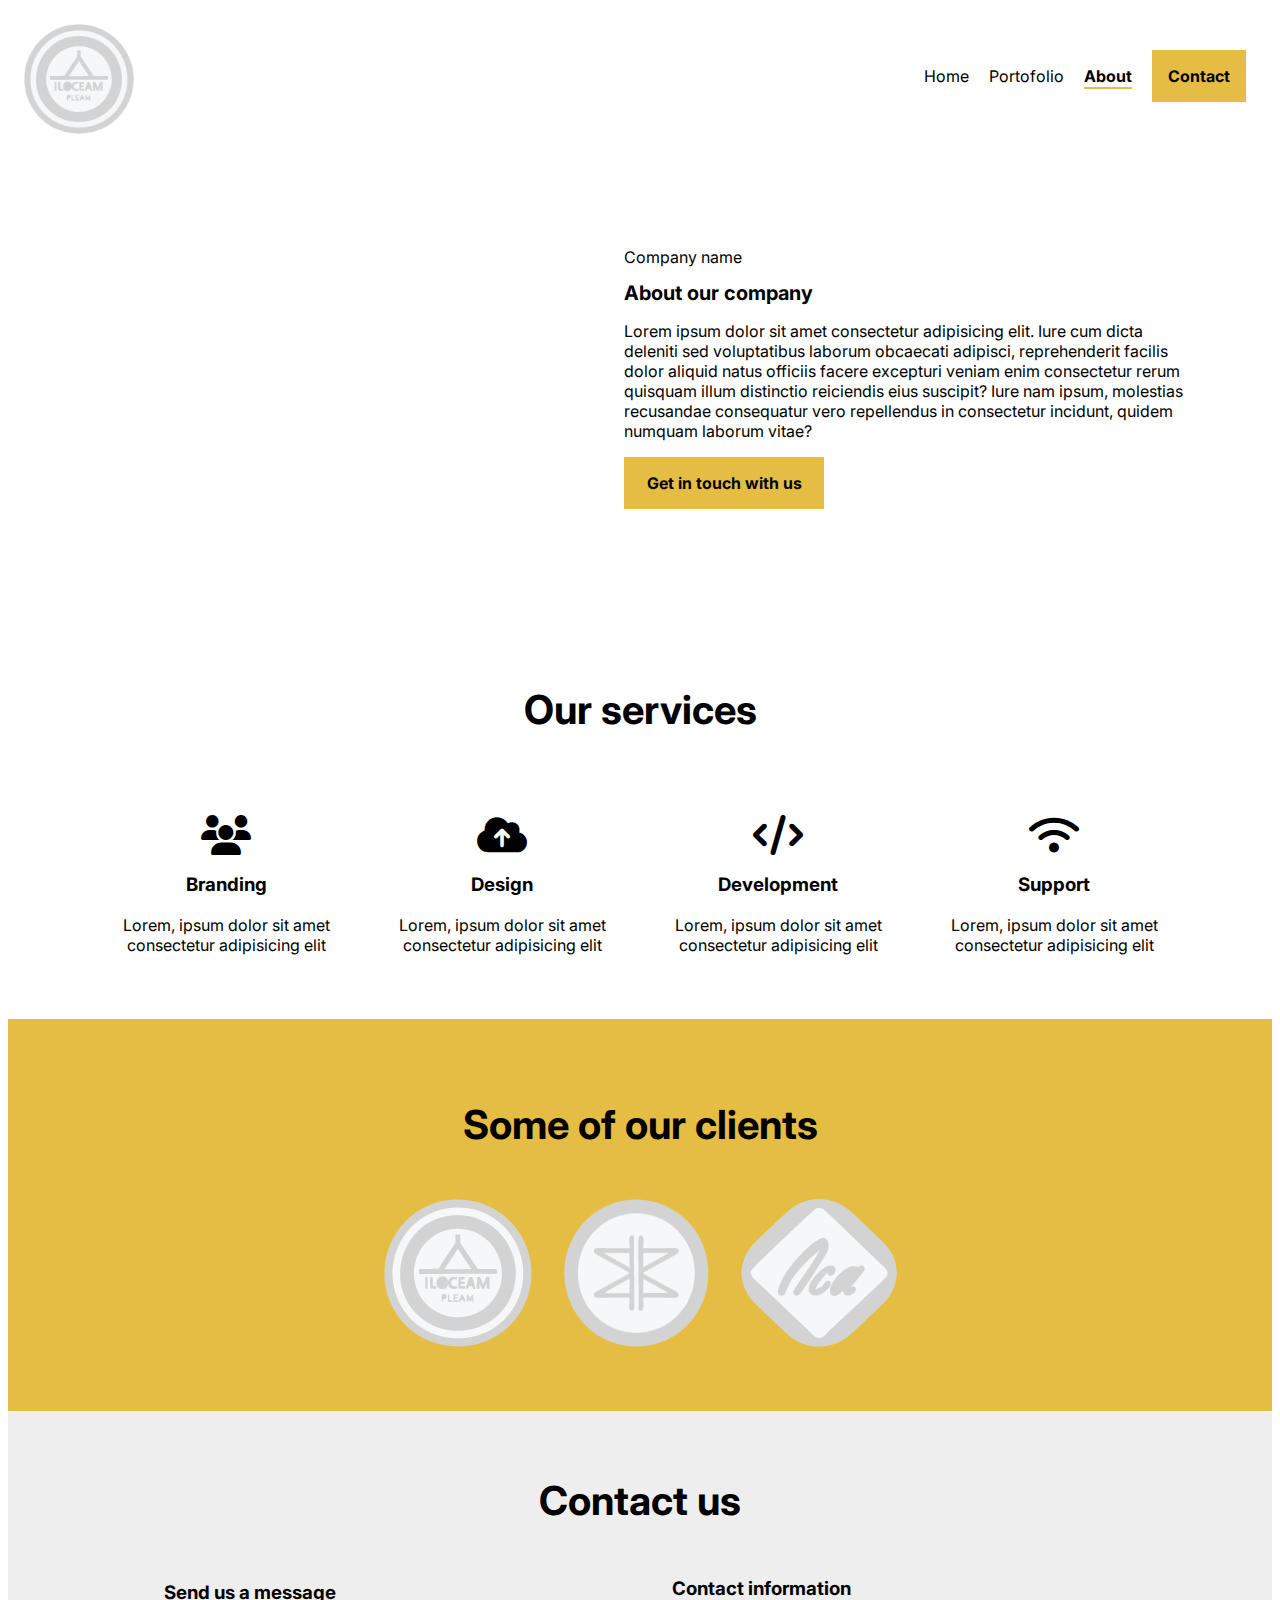
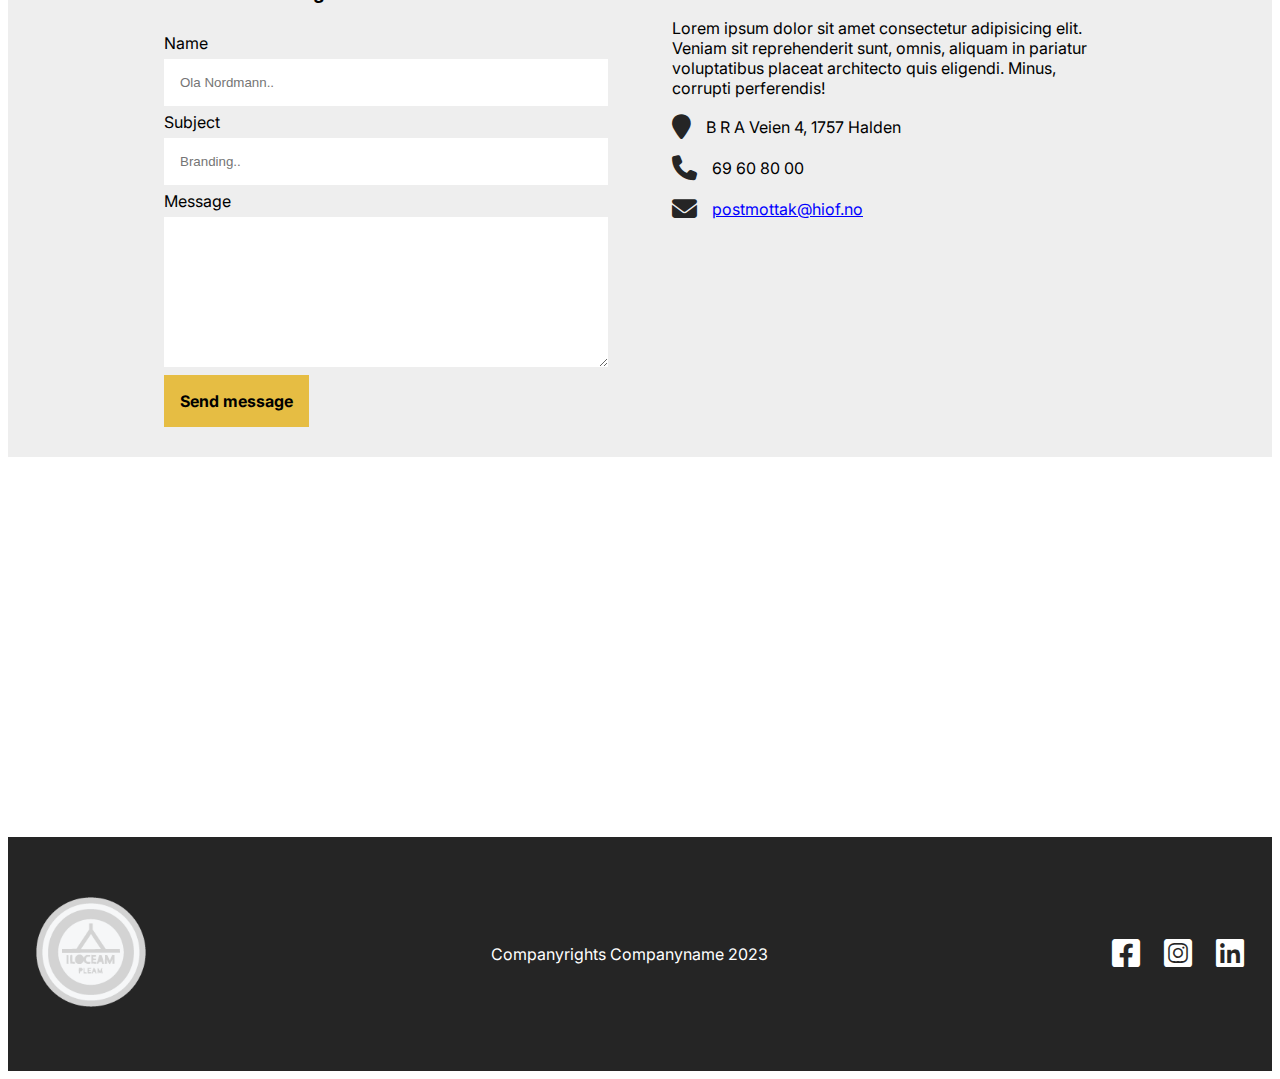
<file: about.html>
<!DOCTYPE html>
<html lang="en">
<head>
    <meta charset="UTF-8">
    <meta name="viewport" content="width=device-width, initial-scale=1.0">
    <meta name="description" content="DemoCompany is a relatively new company founded in 2009, we have already launched...">
    <meta property="og:title" content="About our company">
    <meta property="og:description" content="Get to know our history and what our mission is">
    <link rel="stylesheet" href="https://necolas.github.io/normalize.css/8.0.1/normalize.css" type="text/css">
    <link rel="stylesheet" href="css/fontawesome-free-6.4.2-web/css/fontawesome.css">
    <link rel="stylesheet" href="css/fontawesome-free-6.4.2-web/css/brands.css">
    <link rel="stylesheet" href="css/fontawesome-free-6.4.2-web/css/solid.css">
    <link rel="stylesheet" href="css/style.css" type="text/css">
    <title>About us - DemoCompany</title>
</head>
<body>
    <div id="grid-container">   
        <header>
            <a href="index.html" title="Takes you to the homepage"><img src="images/logo1.png" alt="innhold og pynt. logo home-button" class="logo"></a>
            <nav id="navbar">
                <ul>
                    <li><a href="index.html">Home</a></li>
                    <li><a href="products.html">Portofolio</a></li>
                    <li><a href="about.html" class="current-page">About</a></li>
                    <li><a href="about.html#contactsection" class="contact-btn">Contact</a></li>
                </ul>
            </nav>
        </header>
        <main>
            <section class="aboutheader">
                <div id="rightbox">
                    <h2>Company name</h2>
                    <h1>About our company</h1>
                    <p>Lorem ipsum dolor sit amet consectetur adipisicing elit. Iure cum dicta deleniti sed voluptatibus laborum obcaecati adipisci, reprehenderit facilis dolor aliquid natus officiis facere excepturi veniam enim consectetur rerum quisquam illum distinctio reiciendis eius suscipit? Iure nam ipsum, molestias recusandae consequatur vero repellendus in consectetur incidunt, quidem numquam laborum vitae?</p>
                    <a href="#contactsection" class="getintouch-btn">Get in touch with us</a>
                </div>
            </section>
            <section id="ourservices">
                <h2 class="indexh2">Our services</h2>
                <section id="servicesbox">
                    <section>
                        <i class="fa-solid fa-users"></i>
                        <h3>Branding</h3>
                        <p>Lorem, ipsum dolor sit amet consectetur adipisicing elit</p>
                    </section>
                    <section>
                        <i class="fa-solid fa-cloud-arrow-up"></i>
                        <h3>Design</h3>
                        <p>Lorem, ipsum dolor sit amet consectetur adipisicing elit</p>
                    </section>
                    <section>
                        <i class="fa-solid fa-code"></i>
                        <h3>Development</h3>
                        <p>Lorem, ipsum dolor sit amet consectetur adipisicing elit</p>
                    </section>
                    <section>
                        <i class="fa-solid fa-wifi"></i>
                        <h3>Support</h3>
                        <p>Lorem, ipsum dolor sit amet consectetur adipisicing elit</p>
                    </section>
                </section>
            </section>
            <section class="clientsection">
                <h2>Some of our clients</h2>
                <section class="clientsbox">
                <img src="images/logo1.png" alt="innhold. logo client" class="clients">
                <img src="images/logo2.png" alt="innhold. logo client" class="clients">
                <img src="images/logo3.png" alt="innhold. logo client" class="clients">
                </section>
            </section>
            <section id="contactsection">
                <h2>Contact us</h2>
                <div class="contactbox">
                    <!--https://www.w3schools.com/tags/tag_input.asp
                    https://www.w3schools.com/tags/tag_textarea.asp-->
                    <section class="leftcontactbox">
                        <h3>Send us a message</h3>
                        <label for="nameinput">Name</label><br>
                        <input type="text" name="name" placeholder="Ola Nordmann.." id="nameinput"><br>
                        <label for="subjectinput">Subject</label><br>
                        <input type="text" name="subject" placeholder="Branding.." id="subjectinput"><br>
                        <label for="messageinput">Message</label><br>
                        <textarea name="message" id="messageinput"></textarea>
                        <a href="#" class="sendmessage-btn">Send message</a>
                    </section>
                    <section class="rightcontactbox">
                        <h3>Contact information</h3>
                        <p>Lorem ipsum dolor sit amet consectetur adipisicing elit. Veniam sit reprehenderit sunt, omnis, aliquam in pariatur voluptatibus placeat architecto quis eligendi. Minus, corrupti perferendis!</p>
                        <p><i class="fa-solid fa-location-pin"></i>B R A Veien 4, 1757 Halden</p>
                        <p><i class="fa-solid fa-phone"></i>69 60 80 00</p>
                        <p><i class="fa-solid fa-envelope"></i><a href=mailto:postmottal@hiof.no class="mailto-link">postmottak@hiof.no</a></p>
                    </section>
                </div>
            </section>
            <section class="google-map">
                <iframe src="https://www.google.com/maps/embed?pb=!1m18!1m12!1m3!1d2047.18844106045!2d11.350228377099208!3d59.12924747451803!2m3!1f0!2f0!3f0!3m2!1i1024!2i768!4f13.1!3m3!1m2!1s0x464412f0d344246f%3A0x4e47f19c99b253b1!2zSMO4Z3Nrb2xlbiBpIMOYc3Rmb2xk!5e0!3m2!1sno!2sno!4v1701092958312!5m2!1sno!2sno" width="600" height="450" style="border:0;" allowfullscreen="" loading="lazy" referrerpolicy="no-referrer-when-downgrade"></iframe>
            </section>
        </main>
        <footer>
            <section id="bottom">
                <a href="index.html" title="Takes you to the homepage"><img src="images/logo1.png" alt="innhold og pynt." class="logo"></a>
                <p>Companyrights Companyname 2023</p>
                <div role="navigation" aria-label="socials" id="socials">
                    <a href="https://www.facebook.com/"><i class="fa-brands fa-square-facebook"></i></a>
                    <a href="https://www.instagram.com/"><i class="fa-brands fa-square-instagram"></i></a>
                    <a href="https://www.linkedin.com/"><i class="fa-brands fa-linkedin"></i></a>
                </div>
            </section>
        </footer>
    </div>
    
</body>
</html>
</file>
<file: css/style.css>
@import url('https://fonts.googleapis.com/css2?family=Inter:wght@300;400;500;700&display=swap');

*{
    box-sizing: border-box;
}

#grid-container{
    display: grid;
    grid-template-areas: "header header header" "main main main" "footer footer footer";
    max-width: 1600px;
    margin: 0 auto;
}

body {
    font-family: 'Inter', sans-serif;
}

ul{
    list-style-type: none;
}

a{
    text-decoration: none;
    color: #000;
}

h1{
    font-size: 50px;
}

.logo{
    max-width: 110px;
    max-height: 110px;
}

header{
    grid-area: header;
    display: flex;
    flex-wrap: wrap;
    justify-content: space-between;
    margin: 1rem;
}

nav ul{
    display: flex;
}

nav li{
    display: flex;
    align-items: center;
}

nav a{
    display: flex;
    justify-content: center;
    font-weight:400;
    margin: 10px;
}

.contact-btn {
    display: inline-block;
    padding: 1rem;
    text-decoration: none;
    background-color: #e6bd43;
    color: #000;
    font-weight: 700;
}

.contact-btn:hover{
    background-color: #252525;
    color: #e6bd43;
} 

.current-page {
    font-weight: 700;
    text-decoration: underline;
    text-decoration-color: #e6bd43;
    text-decoration-thickness: 2px;
    text-underline-offset: 5px;
}

main{
    grid-area: main;
}

.headline{
    display: flex;
    flex-direction: column;
    justify-content: center;
    /* https://www.w3schools.com/html/html_images_background.asp 
    Bilde ble funnet på freepik.com - Image by Sketchepedia on Freepik*/
    background-image: url('https://img.freepik.com/free-vector/abstract-sale-busioness-background-banner-design-multipurpose_1340-16814.jpg?w=996&t=st=1700589357~exp=1700589957~hmac=68de5cb8727301df0e65651eba4759b4f7be608f5cd827e29330fc410a7d2aed');
    background-repeat: no-repeat;
    background-attachment: unset;
    background-size: 100% 100%;
    padding: 2rem;
    margin-bottom: 6rem;
}

.readmore-btn {
    padding: 1rem;
    text-decoration: none;
    background-color: #e6bd43;
    color: #000;
    font-weight: 700;
    max-width: 280px;
    text-align: center;
    margin: auto;
    margin-bottom: 2rem;
}

.readmore-btn:hover{
    background-color: #252525;
    color: #e6bd43;
}

.headline h1{
    text-align: center;
    margin-top: 50px;
}

.indexh2{
    font-size: 40px;
    margin-inline: auto;
    text-align: center;
    max-width: 700px;
}


.paraindex{
    text-align: center;
    max-width: 700px;
    margin: auto;
    margin-bottom: 2rem;
    
}

.indexabout{
    background-color: #e6bd43;
    display: flex;
    flex-direction: row;
    margin-top: 4rem;
}

.indexabout div{
    display: flex;
    margin: 3rem;
    align-items: center;
}

.placehold1{
    max-width: 338px;
}

.aboutbox{
    display: flex;
    flex-direction: column;
    margin-bottom: 2rem;
    margin-right: 2rem;
}

.aboutbox h3{
    margin-top: 6rem;
    font-weight: 700;
}

.aboutbox p{
    max-width: 650px;
    text-align: left;
    
}

.readmore-btn2 {
    padding: 1rem;
    text-decoration: double;
    background-color: #e6bd43;
    color: #000;
    font-weight: 700;
    max-width: 200px;
    text-align: center;
    border: 2px solid black;
    margin-top: 1rem;
}

.readmore-btn2:hover{
    background-color: #252525;
    color: #e6bd43;
}

#ourservices{
    margin: 3rem;
    margin-top: 6rem;
    scroll-margin-top: 150px;
}

#servicesbox{
    display: flex;
    flex-wrap: wrap;
    flex-direction: row;
    justify-content: space-around;
    margin: 2rem;
    
}

#servicesbox section{
    display: flex;
    flex-direction: column;
    margin: 0rem 1rem;
}

#servicesbox h3{
    text-align: center;
}

#servicesbox p{
max-width: 240px;
text-align: center;
margin-top: 0;
}

#servicesbox section i{
    text-align: center;
    font-size: 40px;
    margin-top: 3rem;
}

.newsletter{
    background-color: lightgrey;
    padding: 1rem;
    padding-bottom: 3rem;
}

.signup{
    display: flex;
    justify-content: center;
}

.sign-btn{
    padding: 1rem;
    background-color: #e6bd43;
    color: #000;
    font-weight: 700;
    max-width: 200px;
    text-align: center;
}

.sign-btn:hover{
    background-color: #252525;
    color: #e6bd43;
}


#emailbox{
    border: none;
}



/* about.html elementer*/

.aboutheader{
    display: flex;
    justify-content: right;
    background-image: url('https://img.freepik.com/free-photo/many-different-smart-phones-displayed-dark-background-busy-office-scene_1372-28.jpg?w=740&t=st=1700845376~exp=1700845976~hmac=55cac7fe8fc4a94680217ad59571b6482d3e04ca9b8a09af1c6cb7287028a37e');
    /* Image by alexphotos on Freepik */
    background-repeat: no-repeat;
    background-attachment: unset;
    background-size: cover;
    
}

.aboutheader h1{
    font-size: 20px;
    margin: 0;
}

.aboutheader h2{
    font-size: 16px;
    font-weight: 400;
}

#rightbox{
    display: flex;
    flex-direction: column; 
    width: 50%;
    margin: 3rem;
    padding: 2rem;
    background-color: rgba(255, 255, 255, 0.8);
}

.getintouch-btn{
    padding: 1rem;
    background-color: #e6bd43;
    color: #000;
    font-weight: 700;
    text-align: center;
    max-width: 200px;
}

.getintouch-btn:hover{
    color: #e6bd43;
    background-color: #252525;
}

.clientsection{
    background-color: #e6bd43;
    padding: 3rem 1rem;
}

.clientsection h2{
    font-size: 40px;
    margin-inline: auto;
    text-align: center;
    max-width: 700px;
}

.clientsbox{
    display: flex;
    flex-direction: row;
    justify-content: center;
    flex-wrap: wrap;
}

.clientsbox img{
    margin: 1rem;
}

#contactsection{
    background-color: #eee;
    padding: 2rem;
}

#contactsection h2{
    font-size: 40px;
    text-align: center;
}

.contactbox{
    display: flex;
    flex-direction: row;
    justify-content: center;
    gap: 4rem;

}

.leftcontactbox{
    line-height: 2rem;
}


.rightcontactbox p, .rightcontactbox a{
    display: flex;
    align-items: center;
    gap: 15px;
}

.rightcontactbox i{
    font-size: 25px;
    color: #252525;
    text-decoration: none;
} 

.contactbox section{
    width: 37%;
    
}

.contactbox section input{
    width: 100%;
    border: none;
    padding: 1rem;
}

.contactbox section textarea{
    width: 100%;
    border: none;
    padding: 1rem;
    height: 150px;

}

.sendmessage-btn{
    padding: 1rem;
    background-color: #e6bd43;
    color: #000;
    font-weight: 700;
    text-align: center;
    line-height: 3rem;
}

.sendmessage-btn:hover{
    background-color: #252525;
    color: #e6bd43;
}

.mailto-link{
    color: #0000FF;
    text-decoration: underline;
}

/* https://www.w3schools.com/graphics/google_maps_intro.asp */  
.google-map{
    overflow: hidden;
    padding-bottom: 30%;
    position: relative;
    height: 0;
    min-height: 200px;
}

.google-map iframe{
    left: 0;
    top: 0;
    height: 100%;
    width: 100%;
    position: absolute;
}


/*products.html */

.portofolioheader{
    background-image: url("../images/product1.jpeg") ;
    /* Image by alexphotos on Freepik
    samme bilde som på about.html bare nedlastet slik at jeg kunne endre farger for å velge riktig fargestyrke */
    background-repeat: no-repeat;
    background-attachment: unset;
    background-size: cover; 
    padding: 8rem 0;
    
}

.portofolioheader h1{
    text-align: center;
}

.jobssection{
    margin: 3rem;
}

.jobssection h2{
    font-size: 40px;
    margin-bottom: 5px;
}

.jobssection hr{
    border: 1px solid #e6bd43;
    margin-bottom: 3rem;
}

.portofolio-btn{
    padding: 0.5rem;
    color: #252525;
    font-weight: 700;
    text-align: center;
    line-height: 3rem;
    border: 1px solid #8b8b8b;
    margin: 0.5rem;
}

.portofolio-btn:hover{
    background-color: #252525;
    color: #e6bd43;
}

.flexbox{
    display: flex;
    flex-direction: row;
    flex-wrap: wrap;
    gap: 40px;
}

.flexbox section{
    flex-grow: 1;
    max-width: 692px;
}

.flexbox img{
    width: 100%;
    
}

/* https://www.w3schools.com/cssref/css3_pr_transform.php */
.flexbox section:hover{
    transform: scale(1.1);
    transition-duration: 2s;
    
}

#development, #branding, #design{
    scroll-margin-top: 50px;
}


footer{
    grid-area: footer;
    background-color: #252525;
    color: #fff;
}

#bottom{
    display: flex;
    flex-wrap: nowrap;
    justify-content: space-between;
    align-content: space-around;
    margin: 3rem 1rem;
}

#socials{
    font-size: 32px;
    display: flex;
    flex-wrap: wrap;
    align-content: center;
}

footer p{
    display: flex;
    flex-wrap: wrap;
    align-content: center;
}

footer a{
    color: #fff;
    margin: 12px;
}



@media only screen and (max-width:675px){
    #grid-container{
        grid-template-areas: "header" "main" "footer";
        
    }

    h1{
        font-size: 35px;
    }

    header{
        flex-direction: column;
        flex-wrap: nowrap;
        align-items: center;
    }

    nav ul{
        flex-direction: column;
        align-items: center;
        padding-left: 0;
    }

    .indexsubhead{
        margin: 2rem;
    }

    .indexabout{
        flex-direction: column;
        align-items: center;
        padding-bottom: 3rem;
    }

    .placehold1{
        width: 100%;
    }

    .aboutbox{
        margin: 0rem 5rem;
    }

    .aboutbox h3{
        margin-top: 0;
    }

    #rightbox{
        width: 80%;
    }

    .clientsbox img{
        max-width: 130px;
    }

    .contactbox{
        flex-direction: column;
    }

    .contactbox section{
        width: 100%;
    }

    .jobssection h2, .clientsection h2, #contactsection h2, .indexh2{
        font-size: 25px;
    }

    #bottom{
        flex-wrap: nowrap;
        flex-direction: column;
        align-items: center;
    }

}
</file>
<file: css/fontawesome-free-6.4.2-web/css/brands.css>
/*!
 * Font Awesome Free 6.4.2 by @fontawesome - https://fontawesome.com
 * License - https://fontawesome.com/license/free (Icons: CC BY 4.0, Fonts: SIL OFL 1.1, Code: MIT License)
 * Copyright 2023 Fonticons, Inc.
 */
:root, :host {
  --fa-style-family-brands: 'Font Awesome 6 Brands';
  --fa-font-brands: normal 400 1em/1 'Font Awesome 6 Brands'; }

@font-face {
  font-family: 'Font Awesome 6 Brands';
  font-style: normal;
  font-weight: 400;
  font-display: block;
  src: url("../webfonts/fa-brands-400.woff2") format("woff2"), url("../webfonts/fa-brands-400.ttf") format("truetype"); }

.fab,
.fa-brands {
  font-weight: 400; }

.fa-monero:before {
  content: "\f3d0"; }

.fa-hooli:before {
  content: "\f427"; }

.fa-yelp:before {
  content: "\f1e9"; }

.fa-cc-visa:before {
  content: "\f1f0"; }

.fa-lastfm:before {
  content: "\f202"; }

.fa-shopware:before {
  content: "\f5b5"; }

.fa-creative-commons-nc:before {
  content: "\f4e8"; }

.fa-aws:before {
  content: "\f375"; }

.fa-redhat:before {
  content: "\f7bc"; }

.fa-yoast:before {
  content: "\f2b1"; }

.fa-cloudflare:before {
  content: "\e07d"; }

.fa-ups:before {
  content: "\f7e0"; }

.fa-wpexplorer:before {
  content: "\f2de"; }

.fa-dyalog:before {
  content: "\f399"; }

.fa-bity:before {
  content: "\f37a"; }

.fa-stackpath:before {
  content: "\f842"; }

.fa-buysellads:before {
  content: "\f20d"; }

.fa-first-order:before {
  content: "\f2b0"; }

.fa-modx:before {
  content: "\f285"; }

.fa-guilded:before {
  content: "\e07e"; }

.fa-vnv:before {
  content: "\f40b"; }

.fa-square-js:before {
  content: "\f3b9"; }

.fa-js-square:before {
  content: "\f3b9"; }

.fa-microsoft:before {
  content: "\f3ca"; }

.fa-qq:before {
  content: "\f1d6"; }

.fa-orcid:before {
  content: "\f8d2"; }

.fa-java:before {
  content: "\f4e4"; }

.fa-invision:before {
  content: "\f7b0"; }

.fa-creative-commons-pd-alt:before {
  content: "\f4ed"; }

.fa-centercode:before {
  content: "\f380"; }

.fa-glide-g:before {
  content: "\f2a6"; }

.fa-drupal:before {
  content: "\f1a9"; }

.fa-hire-a-helper:before {
  content: "\f3b0"; }

.fa-creative-commons-by:before {
  content: "\f4e7"; }

.fa-unity:before {
  content: "\e049"; }

.fa-whmcs:before {
  content: "\f40d"; }

.fa-rocketchat:before {
  content: "\f3e8"; }

.fa-vk:before {
  content: "\f189"; }

.fa-untappd:before {
  content: "\f405"; }

.fa-mailchimp:before {
  content: "\f59e"; }

.fa-css3-alt:before {
  content: "\f38b"; }

.fa-square-reddit:before {
  content: "\f1a2"; }

.fa-reddit-square:before {
  content: "\f1a2"; }

.fa-vimeo-v:before {
  content: "\f27d"; }

.fa-contao:before {
  content: "\f26d"; }

.fa-square-font-awesome:before {
  content: "\e5ad"; }

.fa-deskpro:before {
  content: "\f38f"; }

.fa-sistrix:before {
  content: "\f3ee"; }

.fa-square-instagram:before {
  content: "\e055"; }

.fa-instagram-square:before {
  content: "\e055"; }

.fa-battle-net:before {
  content: "\f835"; }

.fa-the-red-yeti:before {
  content: "\f69d"; }

.fa-square-hacker-news:before {
  content: "\f3af"; }

.fa-hacker-news-square:before {
  content: "\f3af"; }

.fa-edge:before {
  content: "\f282"; }

.fa-threads:before {
  content: "\e618"; }

.fa-napster:before {
  content: "\f3d2"; }

.fa-square-snapchat:before {
  content: "\f2ad"; }

.fa-snapchat-square:before {
  content: "\f2ad"; }

.fa-google-plus-g:before {
  content: "\f0d5"; }

.fa-artstation:before {
  content: "\f77a"; }

.fa-markdown:before {
  content: "\f60f"; }

.fa-sourcetree:before {
  content: "\f7d3"; }

.fa-google-plus:before {
  content: "\f2b3"; }

.fa-diaspora:before {
  content: "\f791"; }

.fa-foursquare:before {
  content: "\f180"; }

.fa-stack-overflow:before {
  content: "\f16c"; }

.fa-github-alt:before {
  content: "\f113"; }

.fa-phoenix-squadron:before {
  content: "\f511"; }

.fa-pagelines:before {
  content: "\f18c"; }

.fa-algolia:before {
  content: "\f36c"; }

.fa-red-river:before {
  content: "\f3e3"; }

.fa-creative-commons-sa:before {
  content: "\f4ef"; }

.fa-safari:before {
  content: "\f267"; }

.fa-google:before {
  content: "\f1a0"; }

.fa-square-font-awesome-stroke:before {
  content: "\f35c"; }

.fa-font-awesome-alt:before {
  content: "\f35c"; }

.fa-atlassian:before {
  content: "\f77b"; }

.fa-linkedin-in:before {
  content: "\f0e1"; }

.fa-digital-ocean:before {
  content: "\f391"; }

.fa-nimblr:before {
  content: "\f5a8"; }

.fa-chromecast:before {
  content: "\f838"; }

.fa-evernote:before {
  content: "\f839"; }

.fa-hacker-news:before {
  content: "\f1d4"; }

.fa-creative-commons-sampling:before {
  content: "\f4f0"; }

.fa-adversal:before {
  content: "\f36a"; }

.fa-creative-commons:before {
  content: "\f25e"; }

.fa-watchman-monitoring:before {
  content: "\e087"; }

.fa-fonticons:before {
  content: "\f280"; }

.fa-weixin:before {
  content: "\f1d7"; }

.fa-shirtsinbulk:before {
  content: "\f214"; }

.fa-codepen:before {
  content: "\f1cb"; }

.fa-git-alt:before {
  content: "\f841"; }

.fa-lyft:before {
  content: "\f3c3"; }

.fa-rev:before {
  content: "\f5b2"; }

.fa-windows:before {
  content: "\f17a"; }

.fa-wizards-of-the-coast:before {
  content: "\f730"; }

.fa-square-viadeo:before {
  content: "\f2aa"; }

.fa-viadeo-square:before {
  content: "\f2aa"; }

.fa-meetup:before {
  content: "\f2e0"; }

.fa-centos:before {
  content: "\f789"; }

.fa-adn:before {
  content: "\f170"; }

.fa-cloudsmith:before {
  content: "\f384"; }

.fa-pied-piper-alt:before {
  content: "\f1a8"; }

.fa-square-dribbble:before {
  content: "\f397"; }

.fa-dribbble-square:before {
  content: "\f397"; }

.fa-codiepie:before {
  content: "\f284"; }

.fa-node:before {
  content: "\f419"; }

.fa-mix:before {
  content: "\f3cb"; }

.fa-steam:before {
  content: "\f1b6"; }

.fa-cc-apple-pay:before {
  content: "\f416"; }

.fa-scribd:before {
  content: "\f28a"; }

.fa-debian:before {
  content: "\e60b"; }

.fa-openid:before {
  content: "\f19b"; }

.fa-instalod:before {
  content: "\e081"; }

.fa-expeditedssl:before {
  content: "\f23e"; }

.fa-sellcast:before {
  content: "\f2da"; }

.fa-square-twitter:before {
  content: "\f081"; }

.fa-twitter-square:before {
  content: "\f081"; }

.fa-r-project:before {
  content: "\f4f7"; }

.fa-delicious:before {
  content: "\f1a5"; }

.fa-freebsd:before {
  content: "\f3a4"; }

.fa-vuejs:before {
  content: "\f41f"; }

.fa-accusoft:before {
  content: "\f369"; }

.fa-ioxhost:before {
  content: "\f208"; }

.fa-fonticons-fi:before {
  content: "\f3a2"; }

.fa-app-store:before {
  content: "\f36f"; }

.fa-cc-mastercard:before {
  content: "\f1f1"; }

.fa-itunes-note:before {
  content: "\f3b5"; }

.fa-golang:before {
  content: "\e40f"; }

.fa-kickstarter:before {
  content: "\f3bb"; }

.fa-grav:before {
  content: "\f2d6"; }

.fa-weibo:before {
  content: "\f18a"; }

.fa-uncharted:before {
  content: "\e084"; }

.fa-firstdraft:before {
  content: "\f3a1"; }

.fa-square-youtube:before {
  content: "\f431"; }

.fa-youtube-square:before {
  content: "\f431"; }

.fa-wikipedia-w:before {
  content: "\f266"; }

.fa-wpressr:before {
  content: "\f3e4"; }

.fa-rendact:before {
  content: "\f3e4"; }

.fa-angellist:before {
  content: "\f209"; }

.fa-galactic-republic:before {
  content: "\f50c"; }

.fa-nfc-directional:before {
  content: "\e530"; }

.fa-skype:before {
  content: "\f17e"; }

.fa-joget:before {
  content: "\f3b7"; }

.fa-fedora:before {
  content: "\f798"; }

.fa-stripe-s:before {
  content: "\f42a"; }

.fa-meta:before {
  content: "\e49b"; }

.fa-laravel:before {
  content: "\f3bd"; }

.fa-hotjar:before {
  content: "\f3b1"; }

.fa-bluetooth-b:before {
  content: "\f294"; }

.fa-sticker-mule:before {
  content: "\f3f7"; }

.fa-creative-commons-zero:before {
  content: "\f4f3"; }

.fa-hips:before {
  content: "\f452"; }

.fa-behance:before {
  content: "\f1b4"; }

.fa-reddit:before {
  content: "\f1a1"; }

.fa-discord:before {
  content: "\f392"; }

.fa-chrome:before {
  content: "\f268"; }

.fa-app-store-ios:before {
  content: "\f370"; }

.fa-cc-discover:before {
  content: "\f1f2"; }

.fa-wpbeginner:before {
  content: "\f297"; }

.fa-confluence:before {
  content: "\f78d"; }

.fa-mdb:before {
  content: "\f8ca"; }

.fa-dochub:before {
  content: "\f394"; }

.fa-accessible-icon:before {
  content: "\f368"; }

.fa-ebay:before {
  content: "\f4f4"; }

.fa-amazon:before {
  content: "\f270"; }

.fa-unsplash:before {
  content: "\e07c"; }

.fa-yarn:before {
  content: "\f7e3"; }

.fa-square-steam:before {
  content: "\f1b7"; }

.fa-steam-square:before {
  content: "\f1b7"; }

.fa-500px:before {
  content: "\f26e"; }

.fa-square-vimeo:before {
  content: "\f194"; }

.fa-vimeo-square:before {
  content: "\f194"; }

.fa-asymmetrik:before {
  content: "\f372"; }

.fa-font-awesome:before {
  content: "\f2b4"; }

.fa-font-awesome-flag:before {
  content: "\f2b4"; }

.fa-font-awesome-logo-full:before {
  content: "\f2b4"; }

.fa-gratipay:before {
  content: "\f184"; }

.fa-apple:before {
  content: "\f179"; }

.fa-hive:before {
  content: "\e07f"; }

.fa-gitkraken:before {
  content: "\f3a6"; }

.fa-keybase:before {
  content: "\f4f5"; }

.fa-apple-pay:before {
  content: "\f415"; }

.fa-padlet:before {
  content: "\e4a0"; }

.fa-amazon-pay:before {
  content: "\f42c"; }

.fa-square-github:before {
  content: "\f092"; }

.fa-github-square:before {
  content: "\f092"; }

.fa-stumbleupon:before {
  content: "\f1a4"; }

.fa-fedex:before {
  content: "\f797"; }

.fa-phoenix-framework:before {
  content: "\f3dc"; }

.fa-shopify:before {
  content: "\e057"; }

.fa-neos:before {
  content: "\f612"; }

.fa-square-threads:before {
  content: "\e619"; }

.fa-hackerrank:before {
  content: "\f5f7"; }

.fa-researchgate:before {
  content: "\f4f8"; }

.fa-swift:before {
  content: "\f8e1"; }

.fa-angular:before {
  content: "\f420"; }

.fa-speakap:before {
  content: "\f3f3"; }

.fa-angrycreative:before {
  content: "\f36e"; }

.fa-y-combinator:before {
  content: "\f23b"; }

.fa-empire:before {
  content: "\f1d1"; }

.fa-envira:before {
  content: "\f299"; }

.fa-square-gitlab:before {
  content: "\e5ae"; }

.fa-gitlab-square:before {
  content: "\e5ae"; }

.fa-studiovinari:before {
  content: "\f3f8"; }

.fa-pied-piper:before {
  content: "\f2ae"; }

.fa-wordpress:before {
  content: "\f19a"; }

.fa-product-hunt:before {
  content: "\f288"; }

.fa-firefox:before {
  content: "\f269"; }

.fa-linode:before {
  content: "\f2b8"; }

.fa-goodreads:before {
  content: "\f3a8"; }

.fa-square-odnoklassniki:before {
  content: "\f264"; }

.fa-odnoklassniki-square:before {
  content: "\f264"; }

.fa-jsfiddle:before {
  content: "\f1cc"; }

.fa-sith:before {
  content: "\f512"; }

.fa-themeisle:before {
  content: "\f2b2"; }

.fa-page4:before {
  content: "\f3d7"; }

.fa-hashnode:before {
  content: "\e499"; }

.fa-react:before {
  content: "\f41b"; }

.fa-cc-paypal:before {
  content: "\f1f4"; }

.fa-squarespace:before {
  content: "\f5be"; }

.fa-cc-stripe:before {
  content: "\f1f5"; }

.fa-creative-commons-share:before {
  content: "\f4f2"; }

.fa-bitcoin:before {
  content: "\f379"; }

.fa-keycdn:before {
  content: "\f3ba"; }

.fa-opera:before {
  content: "\f26a"; }

.fa-itch-io:before {
  content: "\f83a"; }

.fa-umbraco:before {
  content: "\f8e8"; }

.fa-galactic-senate:before {
  content: "\f50d"; }

.fa-ubuntu:before {
  content: "\f7df"; }

.fa-draft2digital:before {
  content: "\f396"; }

.fa-stripe:before {
  content: "\f429"; }

.fa-houzz:before {
  content: "\f27c"; }

.fa-gg:before {
  content: "\f260"; }

.fa-dhl:before {
  content: "\f790"; }

.fa-square-pinterest:before {
  content: "\f0d3"; }

.fa-pinterest-square:before {
  content: "\f0d3"; }

.fa-xing:before {
  content: "\f168"; }

.fa-blackberry:before {
  content: "\f37b"; }

.fa-creative-commons-pd:before {
  content: "\f4ec"; }

.fa-playstation:before {
  content: "\f3df"; }

.fa-quinscape:before {
  content: "\f459"; }

.fa-less:before {
  content: "\f41d"; }

.fa-blogger-b:before {
  content: "\f37d"; }

.fa-opencart:before {
  content: "\f23d"; }

.fa-vine:before {
  content: "\f1ca"; }

.fa-paypal:before {
  content: "\f1ed"; }

.fa-gitlab:before {
  content: "\f296"; }

.fa-typo3:before {
  content: "\f42b"; }

.fa-reddit-alien:before {
  content: "\f281"; }

.fa-yahoo:before {
  content: "\f19e"; }

.fa-dailymotion:before {
  content: "\e052"; }

.fa-affiliatetheme:before {
  content: "\f36b"; }

.fa-pied-piper-pp:before {
  content: "\f1a7"; }

.fa-bootstrap:before {
  content: "\f836"; }

.fa-odnoklassniki:before {
  content: "\f263"; }

.fa-nfc-symbol:before {
  content: "\e531"; }

.fa-ethereum:before {
  content: "\f42e"; }

.fa-speaker-deck:before {
  content: "\f83c"; }

.fa-creative-commons-nc-eu:before {
  content: "\f4e9"; }

.fa-patreon:before {
  content: "\f3d9"; }

.fa-avianex:before {
  content: "\f374"; }

.fa-ello:before {
  content: "\f5f1"; }

.fa-gofore:before {
  content: "\f3a7"; }

.fa-bimobject:before {
  content: "\f378"; }

.fa-facebook-f:before {
  content: "\f39e"; }

.fa-square-google-plus:before {
  content: "\f0d4"; }

.fa-google-plus-square:before {
  content: "\f0d4"; }

.fa-mandalorian:before {
  content: "\f50f"; }

.fa-first-order-alt:before {
  content: "\f50a"; }

.fa-osi:before {
  content: "\f41a"; }

.fa-google-wallet:before {
  content: "\f1ee"; }

.fa-d-and-d-beyond:before {
  content: "\f6ca"; }

.fa-periscope:before {
  content: "\f3da"; }

.fa-fulcrum:before {
  content: "\f50b"; }

.fa-cloudscale:before {
  content: "\f383"; }

.fa-forumbee:before {
  content: "\f211"; }

.fa-mizuni:before {
  content: "\f3cc"; }

.fa-schlix:before {
  content: "\f3ea"; }

.fa-square-xing:before {
  content: "\f169"; }

.fa-xing-square:before {
  content: "\f169"; }

.fa-bandcamp:before {
  content: "\f2d5"; }

.fa-wpforms:before {
  content: "\f298"; }

.fa-cloudversify:before {
  content: "\f385"; }

.fa-usps:before {
  content: "\f7e1"; }

.fa-megaport:before {
  content: "\f5a3"; }

.fa-magento:before {
  content: "\f3c4"; }

.fa-spotify:before {
  content: "\f1bc"; }

.fa-optin-monster:before {
  content: "\f23c"; }

.fa-fly:before {
  content: "\f417"; }

.fa-aviato:before {
  content: "\f421"; }

.fa-itunes:before {
  content: "\f3b4"; }

.fa-cuttlefish:before {
  content: "\f38c"; }

.fa-blogger:before {
  content: "\f37c"; }

.fa-flickr:before {
  content: "\f16e"; }

.fa-viber:before {
  content: "\f409"; }

.fa-soundcloud:before {
  content: "\f1be"; }

.fa-digg:before {
  content: "\f1a6"; }

.fa-tencent-weibo:before {
  content: "\f1d5"; }

.fa-symfony:before {
  content: "\f83d"; }

.fa-maxcdn:before {
  content: "\f136"; }

.fa-etsy:before {
  content: "\f2d7"; }

.fa-facebook-messenger:before {
  content: "\f39f"; }

.fa-audible:before {
  content: "\f373"; }

.fa-think-peaks:before {
  content: "\f731"; }

.fa-bilibili:before {
  content: "\e3d9"; }

.fa-erlang:before {
  content: "\f39d"; }

.fa-x-twitter:before {
  content: "\e61b"; }

.fa-cotton-bureau:before {
  content: "\f89e"; }

.fa-dashcube:before {
  content: "\f210"; }

.fa-42-group:before {
  content: "\e080"; }

.fa-innosoft:before {
  content: "\e080"; }

.fa-stack-exchange:before {
  content: "\f18d"; }

.fa-elementor:before {
  content: "\f430"; }

.fa-square-pied-piper:before {
  content: "\e01e"; }

.fa-pied-piper-square:before {
  content: "\e01e"; }

.fa-creative-commons-nd:before {
  content: "\f4eb"; }

.fa-palfed:before {
  content: "\f3d8"; }

.fa-superpowers:before {
  content: "\f2dd"; }

.fa-resolving:before {
  content: "\f3e7"; }

.fa-xbox:before {
  content: "\f412"; }

.fa-searchengin:before {
  content: "\f3eb"; }

.fa-tiktok:before {
  content: "\e07b"; }

.fa-square-facebook:before {
  content: "\f082"; }

.fa-facebook-square:before {
  content: "\f082"; }

.fa-renren:before {
  content: "\f18b"; }

.fa-linux:before {
  content: "\f17c"; }

.fa-glide:before {
  content: "\f2a5"; }

.fa-linkedin:before {
  content: "\f08c"; }

.fa-hubspot:before {
  content: "\f3b2"; }

.fa-deploydog:before {
  content: "\f38e"; }

.fa-twitch:before {
  content: "\f1e8"; }

.fa-ravelry:before {
  content: "\f2d9"; }

.fa-mixer:before {
  content: "\e056"; }

.fa-square-lastfm:before {
  content: "\f203"; }

.fa-lastfm-square:before {
  content: "\f203"; }

.fa-vimeo:before {
  content: "\f40a"; }

.fa-mendeley:before {
  content: "\f7b3"; }

.fa-uniregistry:before {
  content: "\f404"; }

.fa-figma:before {
  content: "\f799"; }

.fa-creative-commons-remix:before {
  content: "\f4ee"; }

.fa-cc-amazon-pay:before {
  content: "\f42d"; }

.fa-dropbox:before {
  content: "\f16b"; }

.fa-instagram:before {
  content: "\f16d"; }

.fa-cmplid:before {
  content: "\e360"; }

.fa-facebook:before {
  content: "\f09a"; }

.fa-gripfire:before {
  content: "\f3ac"; }

.fa-jedi-order:before {
  content: "\f50e"; }

.fa-uikit:before {
  content: "\f403"; }

.fa-fort-awesome-alt:before {
  content: "\f3a3"; }

.fa-phabricator:before {
  content: "\f3db"; }

.fa-ussunnah:before {
  content: "\f407"; }

.fa-earlybirds:before {
  content: "\f39a"; }

.fa-trade-federation:before {
  content: "\f513"; }

.fa-autoprefixer:before {
  content: "\f41c"; }

.fa-whatsapp:before {
  content: "\f232"; }

.fa-slideshare:before {
  content: "\f1e7"; }

.fa-google-play:before {
  content: "\f3ab"; }

.fa-viadeo:before {
  content: "\f2a9"; }

.fa-line:before {
  content: "\f3c0"; }

.fa-google-drive:before {
  content: "\f3aa"; }

.fa-servicestack:before {
  content: "\f3ec"; }

.fa-simplybuilt:before {
  content: "\f215"; }

.fa-bitbucket:before {
  content: "\f171"; }

.fa-imdb:before {
  content: "\f2d8"; }

.fa-deezer:before {
  content: "\e077"; }

.fa-raspberry-pi:before {
  content: "\f7bb"; }

.fa-jira:before {
  content: "\f7b1"; }

.fa-docker:before {
  content: "\f395"; }

.fa-screenpal:before {
  content: "\e570"; }

.fa-bluetooth:before {
  content: "\f293"; }

.fa-gitter:before {
  content: "\f426"; }

.fa-d-and-d:before {
  content: "\f38d"; }

.fa-microblog:before {
  content: "\e01a"; }

.fa-cc-diners-club:before {
  content: "\f24c"; }

.fa-gg-circle:before {
  content: "\f261"; }

.fa-pied-piper-hat:before {
  content: "\f4e5"; }

.fa-kickstarter-k:before {
  content: "\f3bc"; }

.fa-yandex:before {
  content: "\f413"; }

.fa-readme:before {
  content: "\f4d5"; }

.fa-html5:before {
  content: "\f13b"; }

.fa-sellsy:before {
  content: "\f213"; }

.fa-sass:before {
  content: "\f41e"; }

.fa-wirsindhandwerk:before {
  content: "\e2d0"; }

.fa-wsh:before {
  content: "\e2d0"; }

.fa-buromobelexperte:before {
  content: "\f37f"; }

.fa-salesforce:before {
  content: "\f83b"; }

.fa-octopus-deploy:before {
  content: "\e082"; }

.fa-medapps:before {
  content: "\f3c6"; }

.fa-ns8:before {
  content: "\f3d5"; }

.fa-pinterest-p:before {
  content: "\f231"; }

.fa-apper:before {
  content: "\f371"; }

.fa-fort-awesome:before {
  content: "\f286"; }

.fa-waze:before {
  content: "\f83f"; }

.fa-cc-jcb:before {
  content: "\f24b"; }

.fa-snapchat:before {
  content: "\f2ab"; }

.fa-snapchat-ghost:before {
  content: "\f2ab"; }

.fa-fantasy-flight-games:before {
  content: "\f6dc"; }

.fa-rust:before {
  content: "\e07a"; }

.fa-wix:before {
  content: "\f5cf"; }

.fa-square-behance:before {
  content: "\f1b5"; }

.fa-behance-square:before {
  content: "\f1b5"; }

.fa-supple:before {
  content: "\f3f9"; }

.fa-rebel:before {
  content: "\f1d0"; }

.fa-css3:before {
  content: "\f13c"; }

.fa-staylinked:before {
  content: "\f3f5"; }

.fa-kaggle:before {
  content: "\f5fa"; }

.fa-space-awesome:before {
  content: "\e5ac"; }

.fa-deviantart:before {
  content: "\f1bd"; }

.fa-cpanel:before {
  content: "\f388"; }

.fa-goodreads-g:before {
  content: "\f3a9"; }

.fa-square-git:before {
  content: "\f1d2"; }

.fa-git-square:before {
  content: "\f1d2"; }

.fa-square-tumblr:before {
  content: "\f174"; }

.fa-tumblr-square:before {
  content: "\f174"; }

.fa-trello:before {
  content: "\f181"; }

.fa-creative-commons-nc-jp:before {
  content: "\f4ea"; }

.fa-get-pocket:before {
  content: "\f265"; }

.fa-perbyte:before {
  content: "\e083"; }

.fa-grunt:before {
  content: "\f3ad"; }

.fa-weebly:before {
  content: "\f5cc"; }

.fa-connectdevelop:before {
  content: "\f20e"; }

.fa-leanpub:before {
  content: "\f212"; }

.fa-black-tie:before {
  content: "\f27e"; }

.fa-themeco:before {
  content: "\f5c6"; }

.fa-python:before {
  content: "\f3e2"; }

.fa-android:before {
  content: "\f17b"; }

.fa-bots:before {
  content: "\e340"; }

.fa-free-code-camp:before {
  content: "\f2c5"; }

.fa-hornbill:before {
  content: "\f592"; }

.fa-js:before {
  content: "\f3b8"; }

.fa-ideal:before {
  content: "\e013"; }

.fa-git:before {
  content: "\f1d3"; }

.fa-dev:before {
  content: "\f6cc"; }

.fa-sketch:before {
  content: "\f7c6"; }

.fa-yandex-international:before {
  content: "\f414"; }

.fa-cc-amex:before {
  content: "\f1f3"; }

.fa-uber:before {
  content: "\f402"; }

.fa-github:before {
  content: "\f09b"; }

.fa-php:before {
  content: "\f457"; }

.fa-alipay:before {
  content: "\f642"; }

.fa-youtube:before {
  content: "\f167"; }

.fa-skyatlas:before {
  content: "\f216"; }

.fa-firefox-browser:before {
  content: "\e007"; }

.fa-replyd:before {
  content: "\f3e6"; }

.fa-suse:before {
  content: "\f7d6"; }

.fa-jenkins:before {
  content: "\f3b6"; }

.fa-twitter:before {
  content: "\f099"; }

.fa-rockrms:before {
  content: "\f3e9"; }

.fa-pinterest:before {
  content: "\f0d2"; }

.fa-buffer:before {
  content: "\f837"; }

.fa-npm:before {
  content: "\f3d4"; }

.fa-yammer:before {
  content: "\f840"; }

.fa-btc:before {
  content: "\f15a"; }

.fa-dribbble:before {
  content: "\f17d"; }

.fa-stumbleupon-circle:before {
  content: "\f1a3"; }

.fa-internet-explorer:before {
  content: "\f26b"; }

.fa-stubber:before {
  content: "\e5c7"; }

.fa-telegram:before {
  content: "\f2c6"; }

.fa-telegram-plane:before {
  content: "\f2c6"; }

.fa-old-republic:before {
  content: "\f510"; }

.fa-odysee:before {
  content: "\e5c6"; }

.fa-square-whatsapp:before {
  content: "\f40c"; }

.fa-whatsapp-square:before {
  content: "\f40c"; }

.fa-node-js:before {
  content: "\f3d3"; }

.fa-edge-legacy:before {
  content: "\e078"; }

.fa-slack:before {
  content: "\f198"; }

.fa-slack-hash:before {
  content: "\f198"; }

.fa-medrt:before {
  content: "\f3c8"; }

.fa-usb:before {
  content: "\f287"; }

.fa-tumblr:before {
  content: "\f173"; }

.fa-vaadin:before {
  content: "\f408"; }

.fa-quora:before {
  content: "\f2c4"; }

.fa-square-x-twitter:before {
  content: "\e61a"; }

.fa-reacteurope:before {
  content: "\f75d"; }

.fa-medium:before {
  content: "\f23a"; }

.fa-medium-m:before {
  content: "\f23a"; }

.fa-amilia:before {
  content: "\f36d"; }

.fa-mixcloud:before {
  content: "\f289"; }

.fa-flipboard:before {
  content: "\f44d"; }

.fa-viacoin:before {
  content: "\f237"; }

.fa-critical-role:before {
  content: "\f6c9"; }

.fa-sitrox:before {
  content: "\e44a"; }

.fa-discourse:before {
  content: "\f393"; }

.fa-joomla:before {
  content: "\f1aa"; }

.fa-mastodon:before {
  content: "\f4f6"; }

.fa-airbnb:before {
  content: "\f834"; }

.fa-wolf-pack-battalion:before {
  content: "\f514"; }

.fa-buy-n-large:before {
  content: "\f8a6"; }

.fa-gulp:before {
  content: "\f3ae"; }

.fa-creative-commons-sampling-plus:before {
  content: "\f4f1"; }

.fa-strava:before {
  content: "\f428"; }

.fa-ember:before {
  content: "\f423"; }

.fa-canadian-maple-leaf:before {
  content: "\f785"; }

.fa-teamspeak:before {
  content: "\f4f9"; }

.fa-pushed:before {
  content: "\f3e1"; }

.fa-wordpress-simple:before {
  content: "\f411"; }

.fa-nutritionix:before {
  content: "\f3d6"; }

.fa-wodu:before {
  content: "\e088"; }

.fa-google-pay:before {
  content: "\e079"; }

.fa-intercom:before {
  content: "\f7af"; }

.fa-zhihu:before {
  content: "\f63f"; }

.fa-korvue:before {
  content: "\f42f"; }

.fa-pix:before {
  content: "\e43a"; }

.fa-steam-symbol:before {
  content: "\f3f6"; }
</file>
<file: css/fontawesome-free-6.4.2-web/css/solid.css>
/*!
 * Font Awesome Free 6.4.2 by @fontawesome - https://fontawesome.com
 * License - https://fontawesome.com/license/free (Icons: CC BY 4.0, Fonts: SIL OFL 1.1, Code: MIT License)
 * Copyright 2023 Fonticons, Inc.
 */
:root, :host {
  --fa-style-family-classic: 'Font Awesome 6 Free';
  --fa-font-solid: normal 900 1em/1 'Font Awesome 6 Free'; }

@font-face {
  font-family: 'Font Awesome 6 Free';
  font-style: normal;
  font-weight: 900;
  font-display: block;
  src: url("../webfonts/fa-solid-900.woff2") format("woff2"), url("../webfonts/fa-solid-900.ttf") format("truetype"); }

.fas,
.fa-solid {
  font-weight: 900; }
</file>
